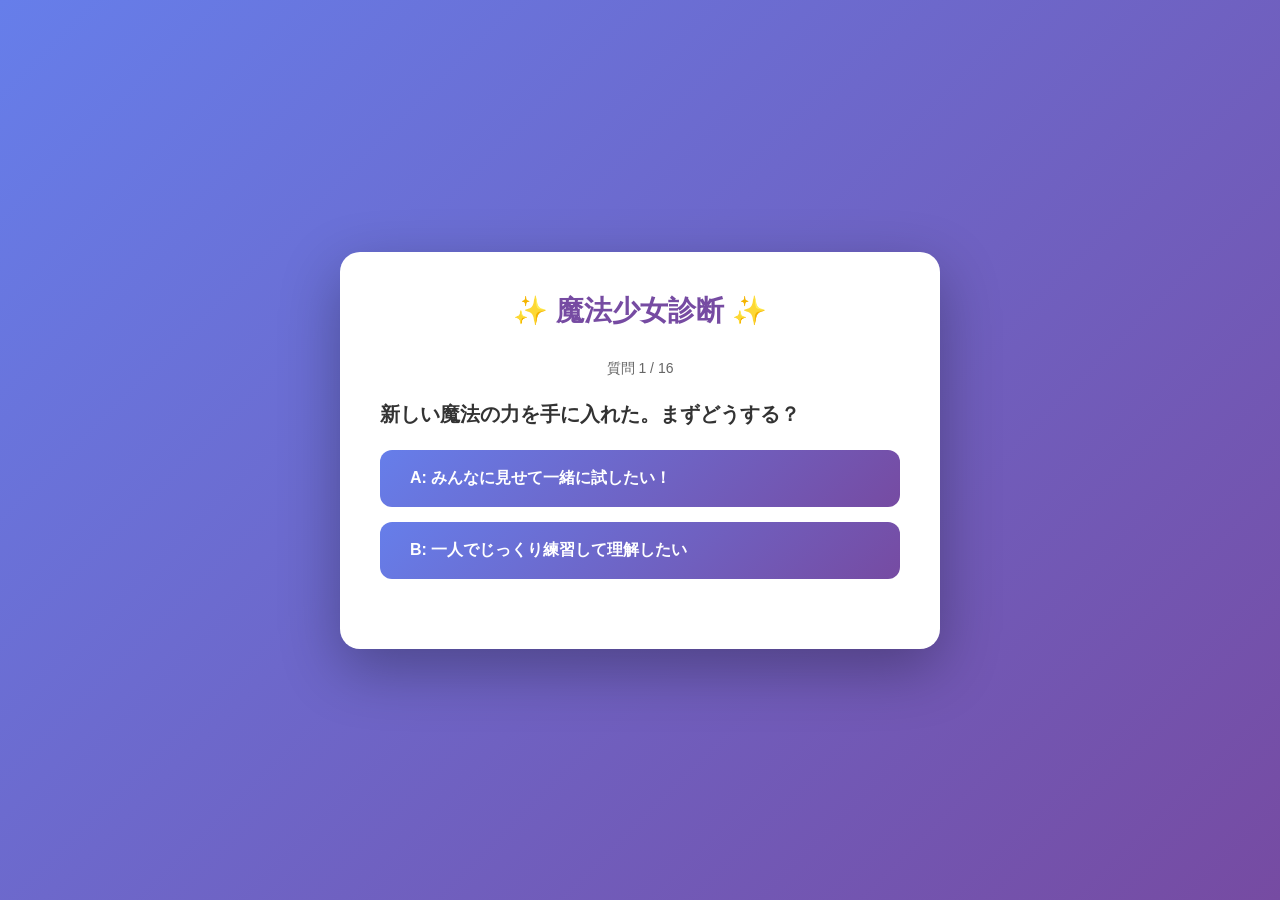
<file: index.html>
<!DOCTYPE html>
<html lang="ja">
<head>
  <!-- Google tag (gtag.js) -->
<script async src="https://www.googletagmanager.com/gtag/js?id=G-VBDCBJQF9D"></script>
<script>
  window.dataLayer = window.dataLayer || [];
  function gtag(){dataLayer.push(arguments);}
  gtag('js', new Date());

  gtag('config', 'G-VBDCBJQF9D');
</script>
  <meta charset="UTF-8">
  <meta name="viewport" content="width=device-width, initial-scale=1.0">
  <link href="./css/style.css" rel="stylesheet" type="text/css" media="all">
  <title>魔法少女診断</title>
</head>
<body>
  <div class="container">
    <h1>✨ 魔法少女診断 ✨</h1>
    
    <div class="progress" id="progress"></div>
    
    <div class="question-area" id="questionArea">
      <div class="question" id="question"></div>
      <div class="choices" id="choices"></div>
    </div>
    
    <div class="result-area" id="resultArea">
      <div class="result-code" id="resultCode"></div>
      <div class="result-type" id="resultType"></div>
      <div class="result-subtitle" id="resultSubtitle"></div>
      
      <div class="result-roles">
        <div class="role-title">戦闘ロール（両方の特性を持つ）</div>
        <div class="role-items" id="roleItems"></div>
      </div>
      
      <img class="result-image" id="resultImage" alt="診断結果">
      <div class="result-desc" id="resultDesc"></div>
      <div class="result-params" id="resultParams"></div>
      <button class="retry-btn" onclick="restart()">もう一度診断する</button>
    </div>
  </div>

<script async="" src="./js/diagnosis.js"></script>
</body>
</html>
</file>
<file: css/style.css>
* {
      margin: 0;
      padding: 0;
      box-sizing: border-box;
    }
    
    body {
      font-family: 'Arial', 'Meiryo', sans-serif;
      background: linear-gradient(135deg, #667eea 0%, #764ba2 100%);
      min-height: 100vh;
      display: flex;
      justify-content: center;
      align-items: center;
      padding: 20px;
    }
    
    .container {
      background: white;
      border-radius: 20px;
      padding: 40px;
      max-width: 600px;
      width: 100%;
      box-shadow: 0 20px 60px rgba(0,0,0,0.3);
    }
    
    h1 {
      text-align: center;
      color: #764ba2;
      margin-bottom: 30px;
      font-size: 28px;
    }
    
    .question-area {
      margin-bottom: 30px;
    }
    
    .question {
      font-size: 20px;
      font-weight: bold;
      color: #333;
      margin-bottom: 20px;
      line-height: 1.6;
    }
    
    .choices {
      display: flex;
      flex-direction: column;
      gap: 15px;
    }
    
    .choice-btn {
      background: linear-gradient(135deg, #667eea 0%, #764ba2 100%);
      color: white;
      border: none;
      padding: 18px 30px;
      border-radius: 12px;
      font-size: 16px;
      cursor: pointer;
      transition: all 0.3s ease;
      text-align: left;
      font-weight: bold;
    }
    
    .choice-btn:hover {
      transform: translateY(-3px);
      box-shadow: 0 10px 25px rgba(118, 75, 162, 0.4);
    }
    
    .choice-btn:active {
      transform: translateY(0);
    }
    
    .progress {
      text-align: center;
      color: #666;
      margin-bottom: 20px;
      font-size: 14px;
    }
    
    .result-area {
      text-align: center;
      display: none;
    }
    
    .result-area.show {
      display: block;
    }
    
    .result-code {
      font-size: 24px;
      color: #667eea;
      margin-bottom: 15px;
      font-weight: bold;
    }
    
    .result-type {
      font-size: 32px;
      font-weight: bold;
      color: #764ba2;
      margin-bottom: 10px;
    }
    
    .result-subtitle {
      font-size: 18px;
      color: #888;
      margin-bottom: 20px;
    }
    
    .result-roles {
      background: linear-gradient(135deg, #667eea20 0%, #764ba220 100%);
      padding: 20px;
      border-radius: 10px;
      margin-bottom: 20px;
    }
    
    .role-title {
      font-size: 16px;
      font-weight: bold;
      color: #764ba2;
      margin-bottom: 10px;
    }
    
    .role-items {
      display: flex;
      gap: 10px;
      justify-content: center;
      flex-wrap: wrap;
    }
    
    .role-badge {
      background: linear-gradient(135deg, #667eea 0%, #764ba2 100%);
      color: white;
      padding: 8px 20px;
      border-radius: 20px;
      font-size: 14px;
      font-weight: bold;
    }
    
    .result-image {
      max-width: 100%;
      border-radius: 15px;
      margin-bottom: 20px;
      box-shadow: 0 10px 30px rgba(0,0,0,0.2);
    }
    
    .result-desc {
      font-size: 16px;
      color: #555;
      line-height: 1.8;
      margin-bottom: 20px;
      text-align: left;
    }
    
    .result-params {
      background: #f5f5f5;
      padding: 20px;
      border-radius: 10px;
      margin-bottom: 30px;
      text-align: left;
    }
    
    .param-row {
      display: flex;
      justify-content: space-between;
      align-items: center;
      margin-bottom: 15px;
      font-size: 14px;
    }
    
    .param-labels {
      display: flex;
      justify-content: space-between;
      width: 100%;
    }
    
    .param-label {
      font-weight: bold;
      color: #333;
    }
    
    .param-label.active {
      color: #764ba2;
      font-size: 16px;
    }
    
    .param-bar-container {
      width: 100%;
      margin: 5px 0;
      background: #ddd;
      height: 20px;
      border-radius: 10px;
      overflow: hidden;
      position: relative;
    }
    
    .param-bar {
      height: 100%;
      background: linear-gradient(135deg, #667eea 0%, #764ba2 100%);
      transition: width 0.5s ease;
    }
    
    .retry-btn {
      background: #667eea;
      color: white;
      border: none;
      padding: 15px 40px;
      border-radius: 10px;
      font-size: 16px;
      cursor: pointer;
      font-weight: bold;
    }
    
    .retry-btn:hover {
      background: #5568d3;
    }
</file>
